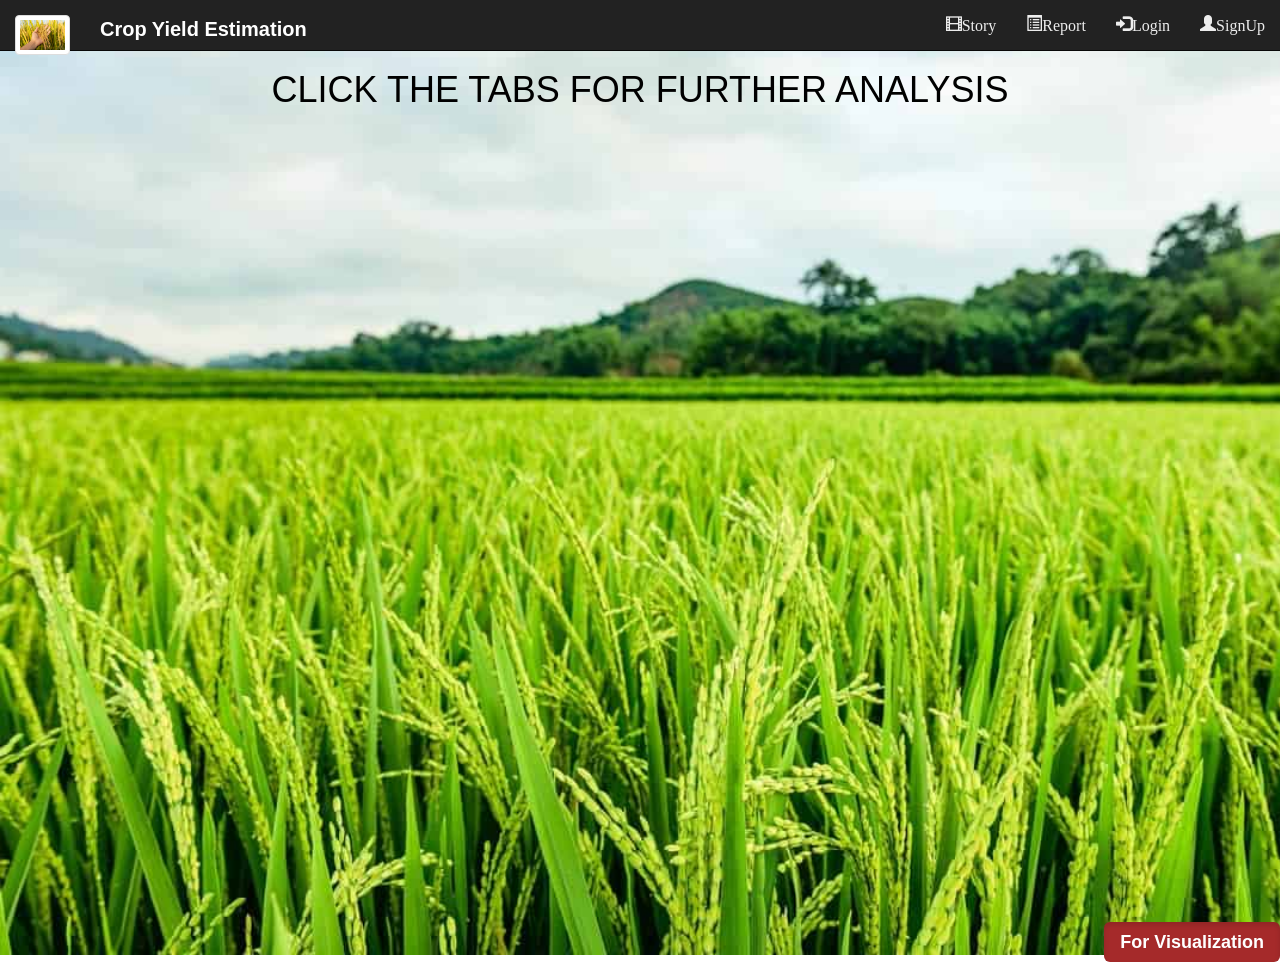
<file: Final Deliverables/Final Code/public_html1/dashboard.html>
<html>
    <head>
        <link rel="stylesheet" href="https://maxcdn.bootstrapcdn.com/bootstrap/3.3.7/css/bootstrap.min.css" >
    <script src="https://ajax.googleapis.com/ajax/libs/jquery/1.12.4/jquery.min.js"></script>
    <!--Latest compiled and minified JavaScript--> 
    <script src="https://maxcdn.bootstrapcdn.com/bootstrap/3.3.7/js/bootstrap.min.js"></script>
    <link rel="stylesheet"  href="login.css"></head>
    <body>
        <div class="header">
            <div class="inner-header">
                <div class="navbar navbar-inverse navbar-fixed-top">
                    <div class="logo"><a href="index.html" style=" text-decoration: none ; background-color: transparent ; color:#ededed; "><img src="crop.jpg" class="thumbnail"></a></div>
                    <div class="logo"><b>Crop Yield Estimation<b></div>
                    <div class="header-link"><a href="signin.html" style=" text-decoration: none ; background-color: transparent ; color:#ededed; "><span class="glyphicon glyphicon-user">SignUp</span></a></div>
                <div class="header-link"><a href="login.html" style=" text-decoration: none ; background-color: transparent ; color:#ededed; "><span class="glyphicon glyphicon-log-in">Login</span></a></div>
                <div class="header-link"><a href="report.html" style=" text-decoration: none ; background-color: transparent ; color:#ededed; "><span class="glyphicon glyphicon-list-alt">Report</span></a></div>
                <div class="header-link"><a href="story.html" style=" text-decoration: none ; background-color: transparent ; color:#ededed; "><span class="glyphicon glyphicon-film">Story</span></a></div>
        
            </div>
                </div>
                
        </div>
<center>
     <h1 style="color: black">CLICK THE TABS FOR FURTHER ANALYSIS</h1>
    <iframe src="https://us3.ca.analytics.ibm.com/bi/?perspective=dashboard&id=i33A390111C9D4007BAD22BDF5FA40885&objRef=i33A390111C9D4007BAD22BDF5FA40885&options%5BdisableGlassPrefetch%5D=true&options%5Bcollections%5D%5BcanvasExtension%5D%5Bid%5D=com.ibm.bi.dashboard.canvasExtension&options%5Bcollections%5D%5BfeatureExtension%5D%5Bid%5D=com.ibm.bi.dashboard.core-features&options%5Bcollections%5D%5Bbuttons%5D%5Bid%5D=com.ibm.bi.dashboard.buttons&options%5Bcollections%5D%5Bwidget%5D%5Bid%5D=com.ibm.bi.dashboard.widgets&options%5Bcollections%5D%5BcontentFeatureExtension%5D%5Bid%5D=com.ibm.bi.dashboard.content-features&options%5Bcollections%5D%5BsaveServices%5D%5Bid%5D=com.ibm.bi.dashboard.saveServices&options%5Bcollections%5D%5Btemplates%5D%5Bid%5D=com.ibm.bi.dashboard.templates&options%5Bcollections%5D%5BvisualizationExtension%5D%5Bid%5D=com.ibm.bi.dashboard.visualizationExtensionCA&options%5Bcollections%5D%5BboardModel%5D%5Bid%5D=com.ibm.bi.dashboard.boardModelExtension&options%5Bcollections%5D%5BcontentTypes%5D%5Bid%5D=com.ibm.bi.dashboard.contentTypes&options%5Bcollections%5D%5BserviceExtension%5D%5Bid%5D=com.ibm.bi.dashboard.serviceExtension&options%5Bcollections%5D%5BlayoutExtension%5D%5Bid%5D=com.ibm.bi.dashboard.layoutExtension&options%5Bcollections%5D%5BcolorSetExtensions%5D%5Bid%5D=com.ibm.bi.dashboard.colorSetExtensions&options%5Bconfig%5D%5Bproduct%5D=CA&options%5Bconfig%5D%5BeditPropertiesLabel%5D=true&options%5Bconfig%5D%5BenableCustomVisualizations%5D=true&options%5Bconfig%5D%5BassetTags%5D%5B%5D=dashboard&options%5Bconfig%5D%5BfilterDock%5D=true&options%5Bconfig%5D%5BshowMembers%5D=true&options%5Bconfig%5D%5Bupgrades%5D=dashboard-core%2Fjs%2Fdashboard%2Fupgrades&options%5Bconfig%5D%5BassetType%5D=exploration&options%5Bconfig%5D%5BgeoService%5D=CA&options%5Bconfig%5D%5BsmartTitle%5D=true&options%5Bconfig%5D%5BnavigationGroupAction%5D=true&options%5Bconfig%5D%5BenableDataQuality%5D=false&options%5Bconfig%5D%5BmemberCalculation%5D=false&isAuthoringMode=false&boardId=i33A390111C9D4007BAD22BDF5FA40885" width="1200" height="800" frameborder="0" gesture="media" allow="encrypted-media" allowfullscreen=""></iframe>
</center>
<div style="float:right; padding-top: 10px;">
<a style="color: #fff;
background-color: brown;
border-color: brown;
box-shadow: inset 0 3px 5px rgba(0, 0, 0, .125);
padding: 10px 16px;
font-size: 18px;
border-radius: 6px;
text-decoration: none;" class="button" href="visualization.html">For Visualization</a> 
    
</div>
    </body>
</html>
</file>
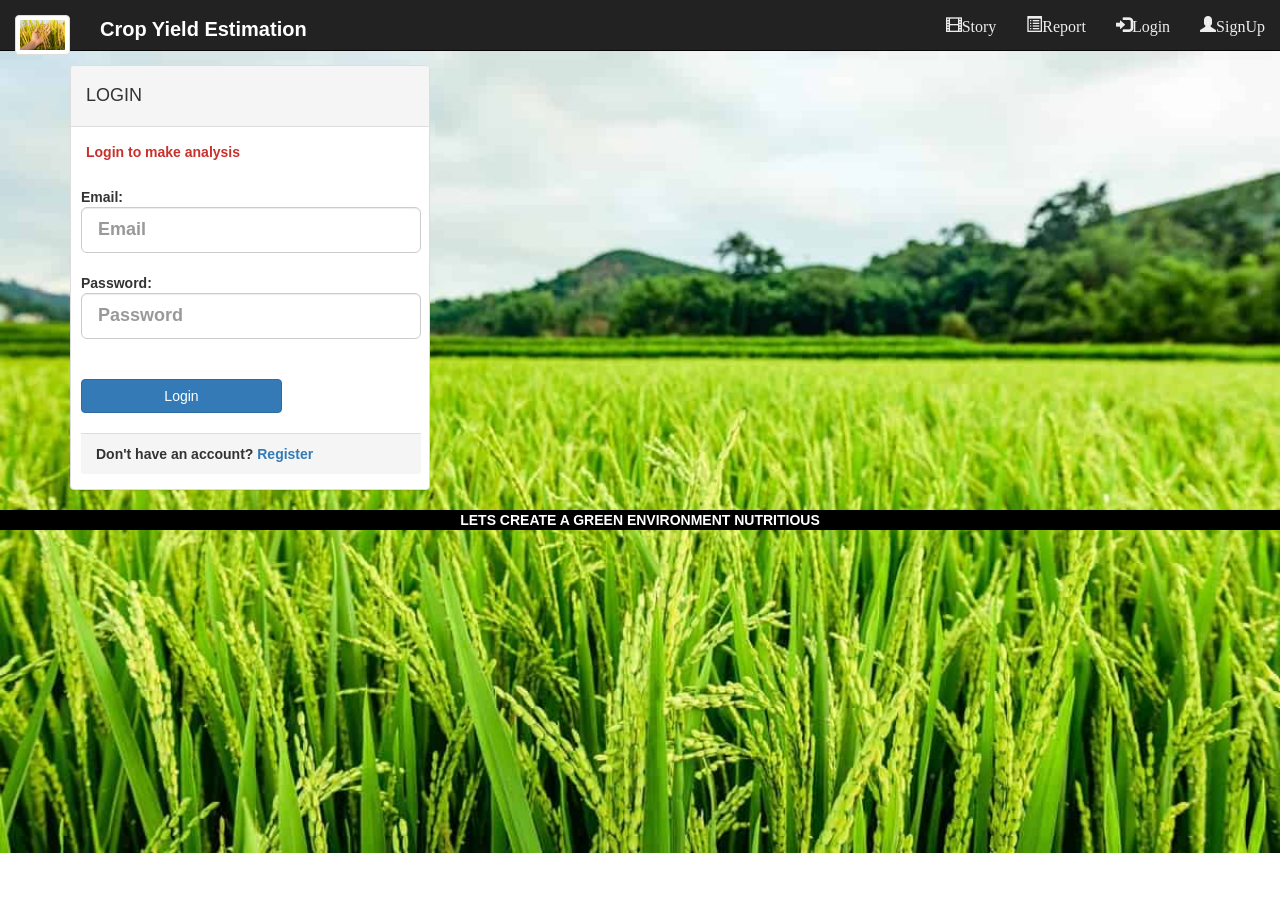
<file: Final Deliverables/Final Code/public_html1/login.html>
<!DOCTYPE html>
<!--
To change this license header, choose License Headers in Project Properties.
To change this template file, choose Tools | Templates
and open the template in the editor.
-->

<html>
    <head>
        <title>LOGIN</title>
        <link rel="stylesheet" href="https://maxcdn.bootstrapcdn.com/bootstrap/3.3.7/css/bootstrap.min.css" >
    <!--jQuery library--> 
    <script src="https://ajax.googleapis.com/ajax/libs/jquery/1.12.4/jquery.min.js"></script>
    <!--Latest compiled and minified JavaScript--> 
    <script src="https://maxcdn.bootstrapcdn.com/bootstrap/3.3.7/js/bootstrap.min.js"></script>
    <link rel="stylesheet"  href="login.css">
    </head>
    <body>
        
        <div class="header">
        <div class="inner-header">
            <div class="navbar navbar-inverse navbar-fixed-top">
                <div class="logo"><a href="index.html" style=" text-decoration: none ; background-color: transparent ; color:#ededed; "><img src="crop.jpg" class="thumbnail"></a></div>
                <div class="logo"><b>Crop Yield Estimation<b></div>
                <div class="header-link"><a href="signin.html" style=" text-decoration: none ; background-color: transparent ; color:#ededed; "><span class="glyphicon glyphicon-user">SignUp</span></a></div>
            <div class="header-link"><a href="login.html" style=" text-decoration: none ; background-color: transparent ; color:#ededed; "><span class="glyphicon glyphicon-log-in">Login</span></a></div>
            <div class="header-link"><a href="report.html" style=" text-decoration: none ; background-color: transparent ; color:#ededed; "><span class="glyphicon glyphicon-list-alt">Report</span></a></div>
            <div class="header-link"><a href="story.html" style=" text-decoration: none ; background-color: transparent ; color:#ededed; "><span class="glyphicon glyphicon-film">Story</span></a></div>
    
        </div>
            </div>
            
    </div>
        <div class="container">
            <div class="row row_style">
                <div class="col-xs-4" >
                    <div class="panel panel-default">
                        <div class="panel-heading">
                            <h4>LOGIN</h4>
                        </div>
                        <div class="panel-body"><p class="text-warning">Login to make analysis</p></div> 
                        <form>
                            <div class="form-group">
                                <div class="data">
                               Email:    <input type="text" class="form-control input-lg" name="Email" id="email" placeholder="Email"><br>
                               
                               Password: <input type="text" class="form-control input-lg"  name="Password" id="pass" placeholder="Password"><br><br>
                              
                               <a href="dashboard.html"><input type="Login" value="Login" class="btn btn-primary "></a><br><br>
                               
                               
                               
                        </form>
                    </div>
                        <div class="panel-footer">Don't have an account? <a href="signin.html">Register</a></div>
                    
                </div>
            </div>
         </div>
         </div>
        </div>
        <!-- Display Google sign-in button -->


<!-- Show the user profile details -->

            <script src="index.js"></script>
        <script src="https://apis.google.com/js/platform.js" async defer></script>

                <footer><div><p>LETS CREATE A GREEN ENVIRONMENT NUTRITIOUS</p></div></footer>
    </body>
</html>
</file>
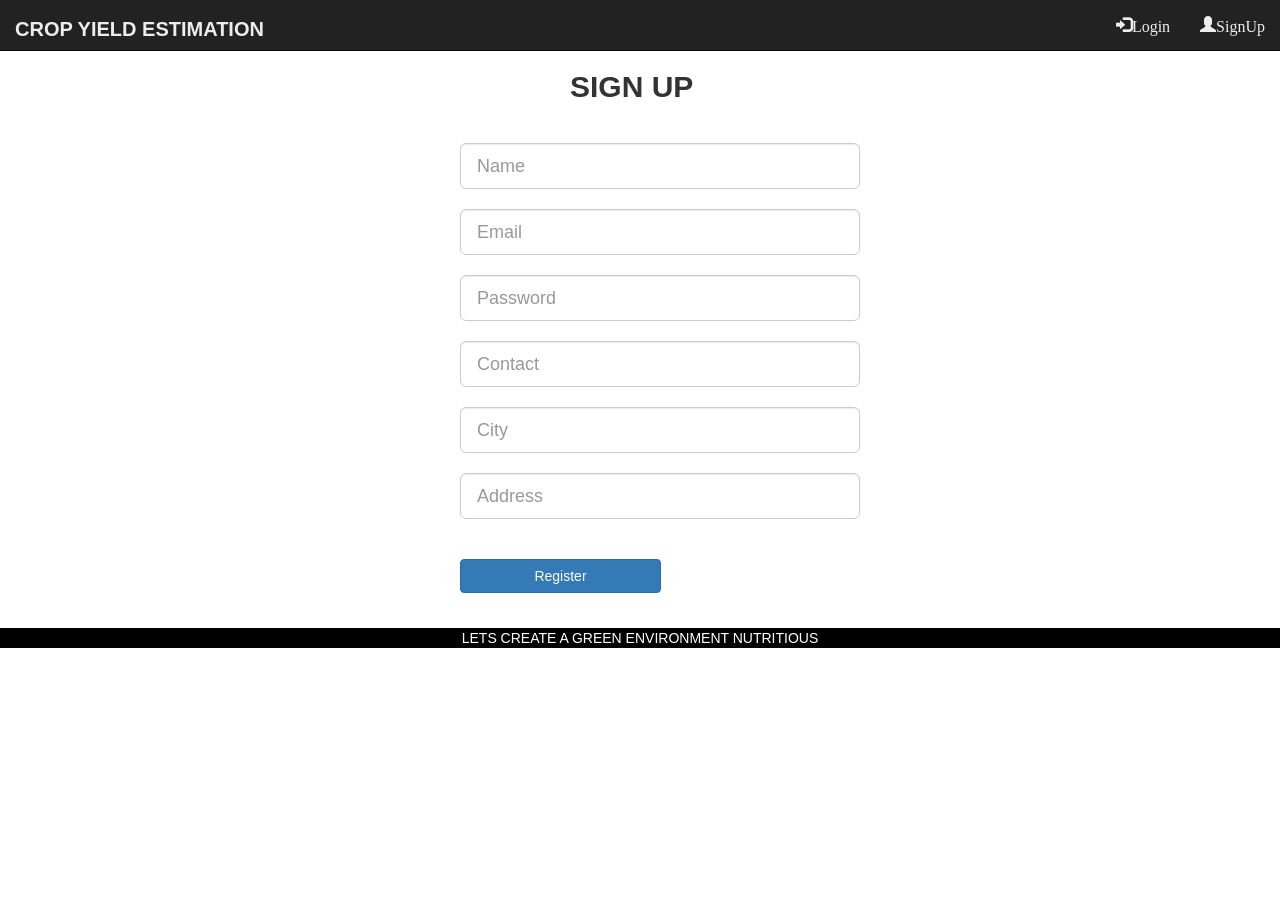
<file: Final Deliverables/Final Code/public_html1/signin.html>
<!DOCTYPE html>
<!--
To change this license header, choose License Headers in Project Properties.
To change this template file, choose Tools | Templates
and open the template in the editor.
-->
<html>
    <head>
        <title>SIGN UP</title>
        <link rel="stylesheet" href="https://maxcdn.bootstrapcdn.com/bootstrap/3.3.7/css/bootstrap.min.css" >
    <!--jQuery library--> 
    <script src="https://ajax.googleapis.com/ajax/libs/jquery/1.12.4/jquery.min.js"></script>
    <!--Latest compiled and minified JavaScript--> 
    <script src="https://maxcdn.bootstrapcdn.com/bootstrap/3.3.7/js/bootstrap.min.js"></script>
    <link rel="stylesheet" text="text/css" href="signin.css">
    </head>
    <body>
        <div class="header">
        <div class="inner-header">
            <div class="navbar navbar-inverse navbar-fixed-top">
                <div class="logo"><a href="http://localhost:8383/Myfirstproject/assignment1/assignment.html">CROP YIELD ESTIMATION</a></div>
            <div class="header-link"><a href="signin.html"><span class="glyphicon glyphicon-user">SignUp</span></a></div>
            <div class="header-link"><a href="login.html"><span class="glyphicon glyphicon-log-in">Login</span></a></div>
            
            </div>
            </div>
            
    </div>
        <div class="container">   
                    <h2 style="padding-left: 500px"><b>SIGN UP</b></h2>
                        
                        <div class="panel-body"></div> 
                        <form>
                            <div class="form-group">
                               <input type="text" name="Name" class="form-control input-lg" placeholder="Name"><br> 
                                <input type="text"  name="Email" class="form-control input-lg" placeholder="Email"><br>
                                <input type="text" name="Password" class="form-control input-lg" placeholder="Password"><br> 
                                <input type="text"  name="Contact" class="form-control input-lg" placeholder="Contact"><br>
                                <input type="text" name="City" class="form-control input-lg" placeholder="City"><br> 
                                <input type="text"  name="Address" class="form-control input-lg" placeholder="Address"><br><br>
                               <input type="Register" value="Register" class="btn btn-primary"><br><br>
                        </form>
                        <div>
                        
                    </div>
                </div>
            
        </div>
            <footer><div><p>LETS CREATE A GREEN ENVIRONMENT NUTRITIOUS</p></div></footer>
    </body>
</html>
</file>
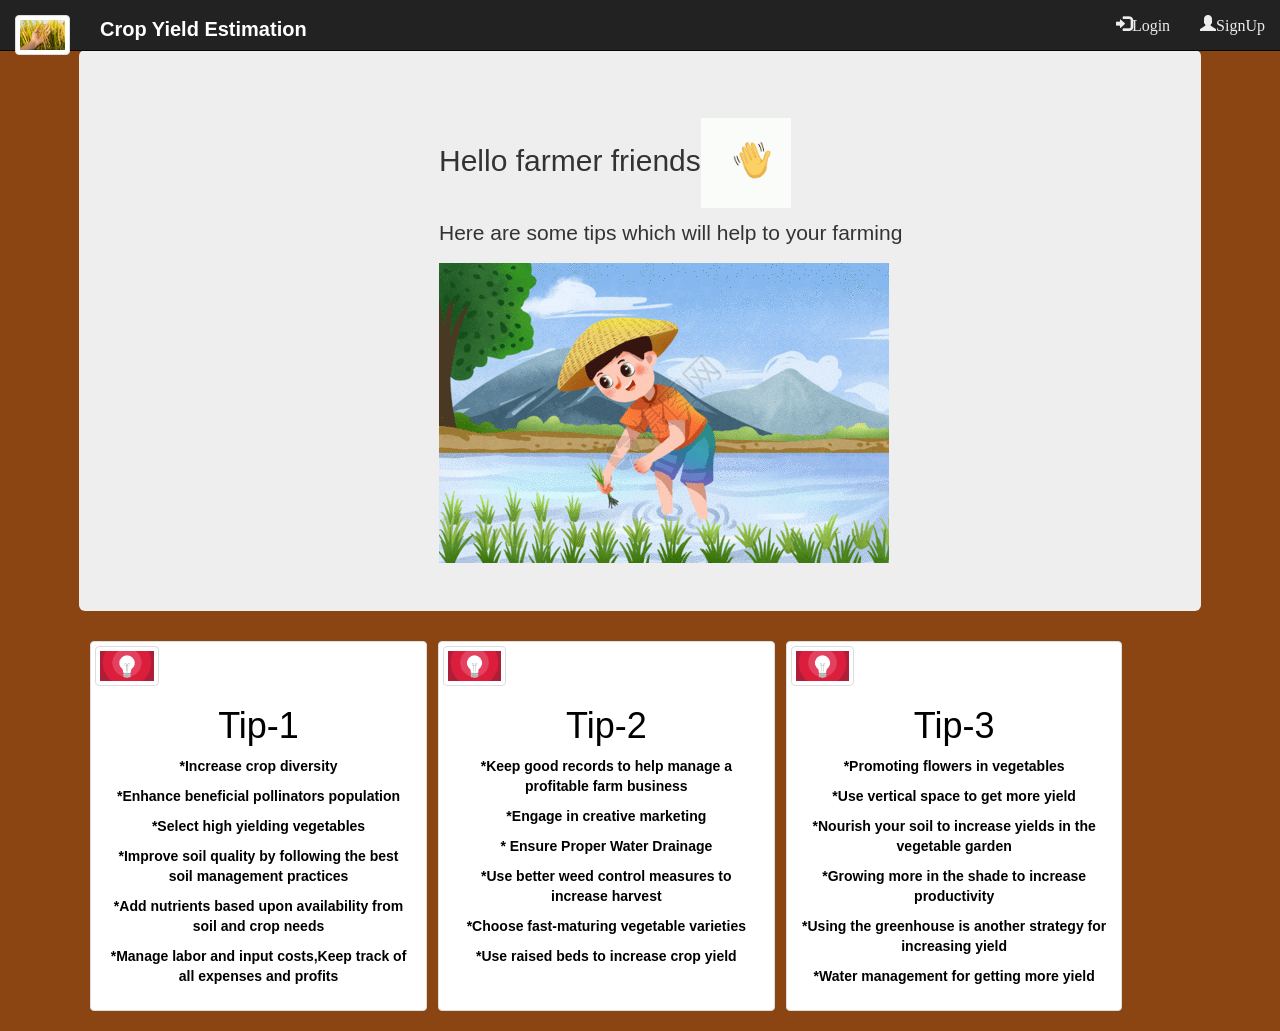
<file: Final Deliverables/Final Code/public_html1/Tips.html>
<html>
    <head>
        <title>Tips</title>
        <link rel="stylesheet" href="https://maxcdn.bootstrapcdn.com/bootstrap/3.3.7/css/bootstrap.min.css" >
    <!--jQuery library--> 
    <script src="https://ajax.googleapis.com/ajax/libs/jquery/1.12.4/jquery.min.js"></script>
    <!--Latest compiled and minified JavaScript--> 
    <script src="https://maxcdn.bootstrapcdn.com/bootstrap/3.3.7/js/bootstrap.min.js"></script>
    <link rel="stylesheet" text="text/css" href="Tips.css">
 
    </head>
    <body>
       <div class="header">
        <div class="inner-header">
            <div class="navbar navbar-inverse navbar-fixed-top">
                <div class="logo"><a href="index.html" style=" text-decoration: none ; background-color: transparent ; color:#ededed; "><img src="crop.jpg" class="thumbnail"></a></div>
                <div class="logo"><b>Crop Yield Estimation<b></div>
                <div class="header-link"><a href="signin.html" style=" text-decoration: none ; background-color: transparent ; color:#ededed; "><span class="glyphicon glyphicon-user">SignUp</span></a></div>
            <div class="header-link"><a href="login.html" style=" text-decoration: none ; background-color: transparent ; color:#ededed; "><span class="glyphicon glyphicon-log-in">Login</span></a></div>
            </div>
            </div>
            
    </div>
        <div class="container">
            <div class="jumbotron"><h2 style="padding-left: 300px;">Hello farmer friends<img src="shake-hand.gif" wieght="20%" height="10%"></h2>
                <p style=" padding-left:300px ">Here are some tips which will help to your farming</p><img src="sowing.gif"  style="padding-left: 300px;"></div>
        <div class="items">
            
                <img src="tips.png" alt="Crop Growing Tip" class="thumbnail">
                <div class="caption">
                    <h1>Tip-1</h1>
                    <p>*Increase crop diversity</p>
                    <p>*Enhance beneficial pollinators population</p>
                    <p>*Select high yielding
                        vegetables</p>
                    <p>*Improve soil quality by following the best soil management practices</p>
                    <p>*Add nutrients based upon availability from soil and crop needs</p>
                    <p>*Manage labor and input costs,Keep track of all expenses and profits</p>
                </div>
            </div> 
        
            <div class="items">
 <img src="tips.png" alt="Crop Growing Tip" class="thumbnail">
 <div class="caption">
 <h1>Tip-2</h1>
 <p>*Keep good records to help manage a profitable farm business</p>
    <p>*Engage in creative marketing</p>
 <p>* Ensure Proper Water Drainage</p>
<p>*Use better weed control measures to increase harvest</p>
<p>*Choose fast-maturing
vegetable varieties</p>
<p>*Use raised beds to
increase crop yield</p>
<br>
 </div>
 
 </div>
        <div class="items">
 <img src="tips.png" alt="Crop Growing Tip" class="thumbnail">
 <div class="caption">
 <h1>Tip-3</h1>
 <p>*Promoting flowers in
    vegetables</p>
    <p></p>*Use vertical space to get
    more yield</p>
    <p></p>*Nourish your soil to
    increase yields in the vegetable
    garden</p>
    <p> *Growing more in the
    shade to increase productivity</p>
    <p></p>*Using the greenhouse is
    another strategy for increasing
    yield</p>
    <p></p>*Water management for
    getting more yield</p>
 </div>
 </div>
    </div>
        </body>
</html>
</file>
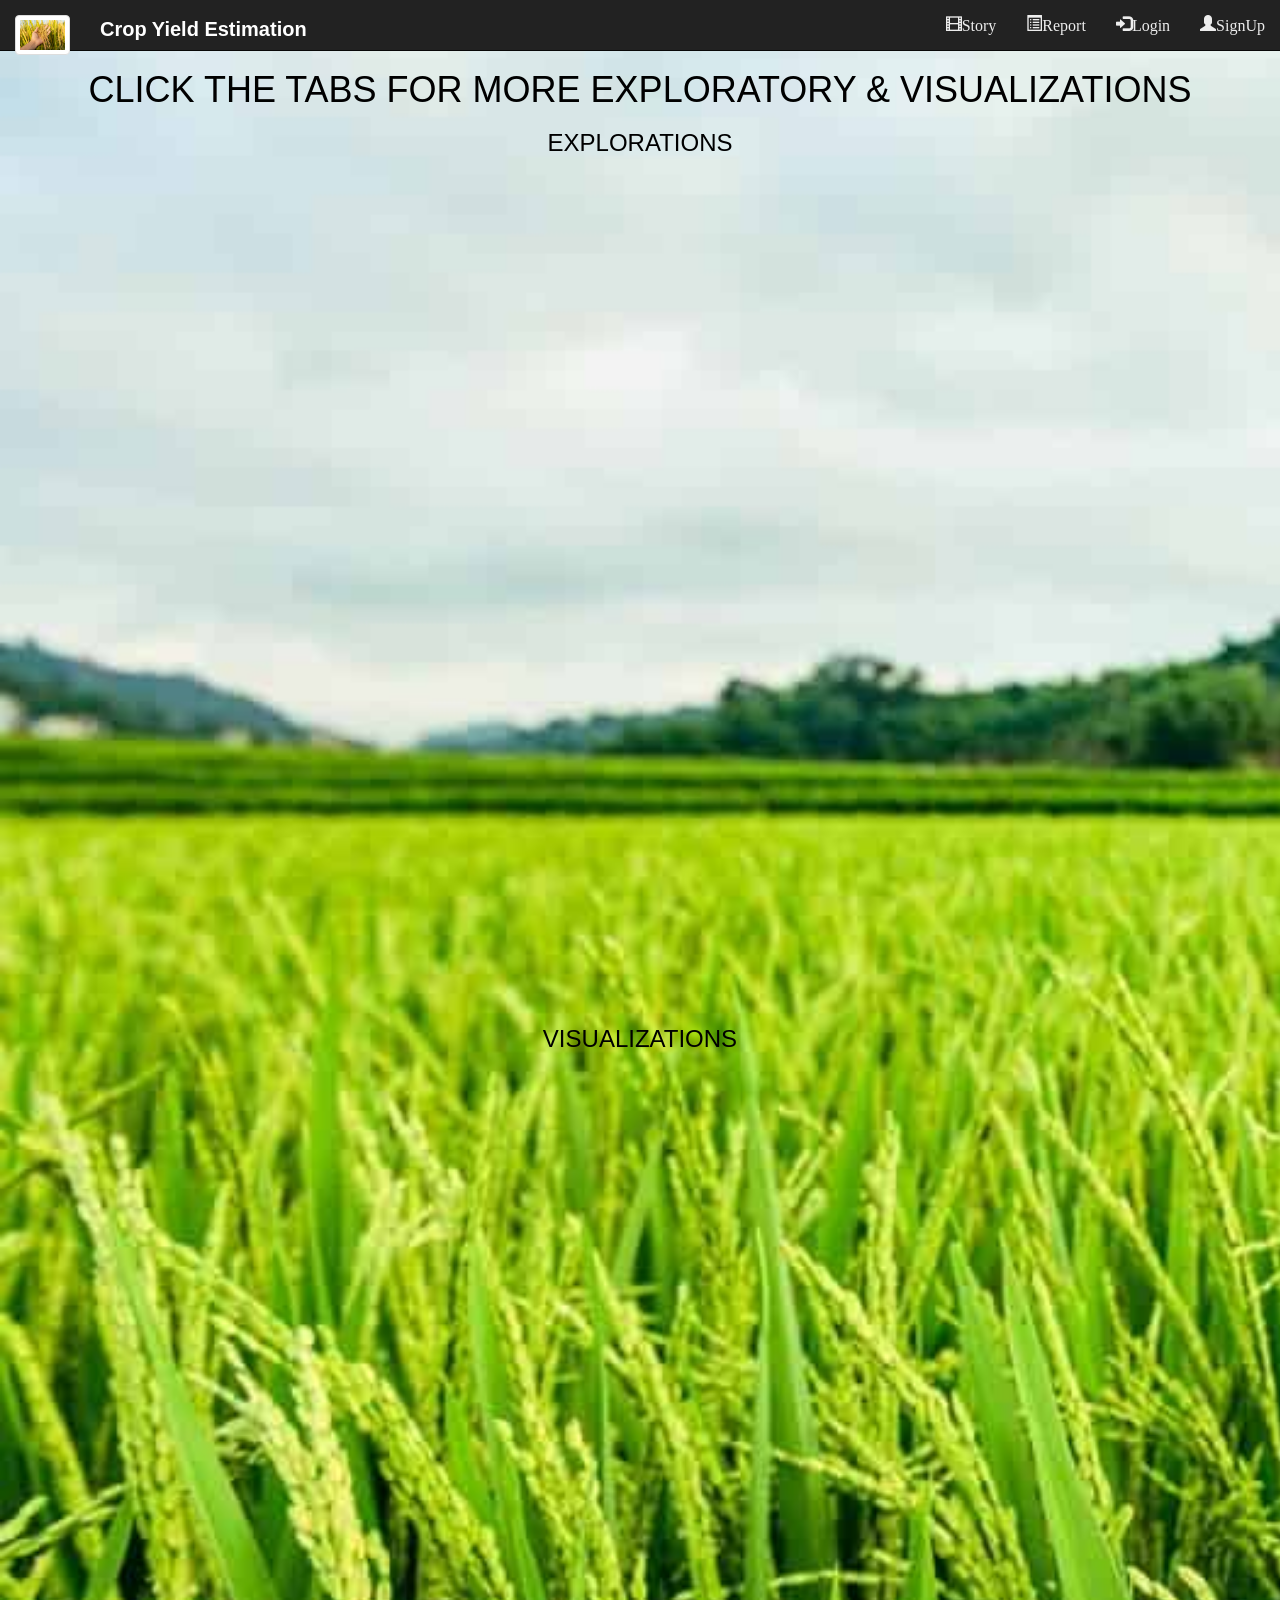
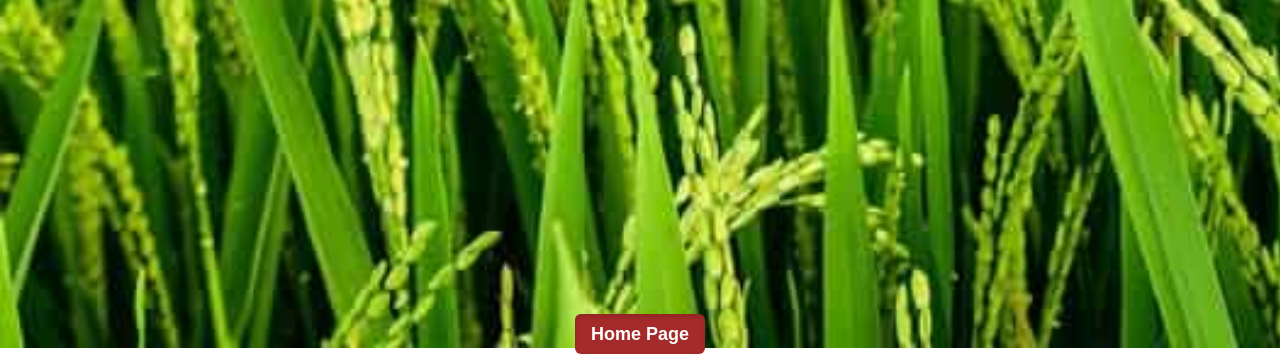
<file: Final Deliverables/Final Code/public_html1/visualization.html>
<html>
    <head>
        <link rel="stylesheet" href="https://maxcdn.bootstrapcdn.com/bootstrap/3.3.7/css/bootstrap.min.css" >
    <script src="https://ajax.googleapis.com/ajax/libs/jquery/1.12.4/jquery.min.js"></script>
    <!--Latest compiled and minified JavaScript--> 
    <script src="https://maxcdn.bootstrapcdn.com/bootstrap/3.3.7/js/bootstrap.min.js"></script>
    <link rel="stylesheet"  href="login.css"></head>
    <body>
        <div class="header">
            <div class="inner-header">
                <div class="navbar navbar-inverse navbar-fixed-top">
                    <div class="logo"><a href="index.html" style=" text-decoration: none ; background-color: transparent ; color:#ededed; "><img src="crop.jpg" class="thumbnail"></a></div>
                    <div class="logo"><b>Crop Yield Estimation<b></div>
                    <div class="header-link"><a href="signin.html" style=" text-decoration: none ; background-color: transparent ; color:#ededed; "><span class="glyphicon glyphicon-user">SignUp</span></a></div>
                <div class="header-link"><a href="login.html" style=" text-decoration: none ; background-color: transparent ; color:#ededed; "><span class="glyphicon glyphicon-log-in">Login</span></a></div>
                <div class="header-link"><a href="report.html" style=" text-decoration: none ; background-color: transparent ; color:#ededed; "><span class="glyphicon glyphicon-list-alt">Report</span></a></div>
                <div class="header-link"><a href="story.html" style=" text-decoration: none ; background-color: transparent ; color:#ededed; "><span class="glyphicon glyphicon-film">Story</span></a></div>
        
            </div>
                </div>
                
        </div>
        <center>
                        <h1 style="color: black">CLICK THE TABS FOR MORE EXPLORATORY & VISUALIZATIONS</h1>
                        
                        <h3 style="color: black">EXPLORATIONS</h3><br>
    <iframe src="https://us3.ca.analytics.ibm.com/bi/?perspective=explore&amp;pathRef=.my_folders%2FTN_Crop_Exploration&amp;closeWindowOnLastView=true&amp;ui_appbar=false&amp;ui_navbar=false&amp;shareMode=embedded&amp;subView=model000001848a432b25_00000004" width="1200" height="800" frameborder="0" gesture="media" allow="encrypted-media" allowfullscreen=""></iframe><br><br>
                        <h3 style="color: black">VISUALIZATIONS</h3><br>
    <iframe src="https://us3.ca.analytics.ibm.com/bi/?perspective=dashboard&id=iD24A6751A34A48ED84EC635CF8BD8657&objRef=iD24A6751A34A48ED84EC635CF8BD8657&options%5BdisableGlassPrefetch%5D=true&options%5Bcollections%5D%5BcanvasExtension%5D%5Bid%5D=com.ibm.bi.dashboard.canvasExtension&options%5Bcollections%5D%5BfeatureExtension%5D%5Bid%5D=com.ibm.bi.dashboard.core-features&options%5Bcollections%5D%5Bbuttons%5D%5Bid%5D=com.ibm.bi.dashboard.buttons&options%5Bcollections%5D%5Bwidget%5D%5Bid%5D=com.ibm.bi.dashboard.widgets&options%5Bcollections%5D%5BcontentFeatureExtension%5D%5Bid%5D=com.ibm.bi.dashboard.content-features&options%5Bcollections%5D%5BsaveServices%5D%5Bid%5D=com.ibm.bi.dashboard.saveServices&options%5Bcollections%5D%5Btemplates%5D%5Bid%5D=com.ibm.bi.dashboard.templates&options%5Bcollections%5D%5BvisualizationExtension%5D%5Bid%5D=com.ibm.bi.dashboard.visualizationExtensionCA&options%5Bcollections%5D%5BboardModel%5D%5Bid%5D=com.ibm.bi.dashboard.boardModelExtension&options%5Bcollections%5D%5BcontentTypes%5D%5Bid%5D=com.ibm.bi.dashboard.contentTypes&options%5Bcollections%5D%5BserviceExtension%5D%5Bid%5D=com.ibm.bi.dashboard.serviceExtension&options%5Bcollections%5D%5BlayoutExtension%5D%5Bid%5D=com.ibm.bi.dashboard.layoutExtension&options%5Bcollections%5D%5BcolorSetExtensions%5D%5Bid%5D=com.ibm.bi.dashboard.colorSetExtensions&options%5Bconfig%5D%5Bproduct%5D=CA&options%5Bconfig%5D%5BeditPropertiesLabel%5D=true&options%5Bconfig%5D%5BenableCustomVisualizations%5D=true&options%5Bconfig%5D%5BassetTags%5D%5B%5D=dashboard&options%5Bconfig%5D%5BfilterDock%5D=true&options%5Bconfig%5D%5BshowMembers%5D=true&options%5Bconfig%5D%5Bupgrades%5D=dashboard-core%2Fjs%2Fdashboard%2Fupgrades&options%5Bconfig%5D%5BassetType%5D=exploration&options%5Bconfig%5D%5BgeoService%5D=CA&options%5Bconfig%5D%5BsmartTitle%5D=true&options%5Bconfig%5D%5BnavigationGroupAction%5D=true&options%5Bconfig%5D%5BenableDataQuality%5D=false&options%5Bconfig%5D%5BmemberCalculation%5D=false&isAuthoringMode=false&boardId=iD24A6751A34A48ED84EC635CF8BD8657" width="1200" height="800" frameborder="0" gesture="media" allow="encrypted-media" allowfullscreen=""></iframe><br><br><br>
    

    <a href="index.html" class="button" style="
        color: #fff;
        background-color: brown;
        border-color: brown;
        box-shadow: inset 0 3px 5px rgba(0, 0, 0, .125);
        padding: 10px 16px;
        font-size: 18px;
        border-radius: 6px;
        text-decoration: none;
       ">Home Page</a> 
    
</center>
</div>
    </body>
</html>
</file>
<file: Final Deliverables/Final Code/public_html1/login.css>
/*
To change this license header, choose License Headers in Project Properties.
To change this template file, choose Tools | Templates
and open the template in the editor.
*/
/* 
    Created on : Jul 24, 2021, 7:21:11 PM
    Author     : Monica
*/

.topp{
    float: left;
    height: 50px;
    padding: 15px;
    font-size: 20px;
    font-weight: bold;
    color: white;
   }
   
   .row_style{
       margin-top: 15px;
   }
   
   .form-group{
       width: 350px;
       padding-left: 10px;
   }
   
   .text-warning{
       color: #c9302c;
   }
   
   .header{
    background-color:#000;
    color:#fff;
    border-color: #080808;
    min-height: 50px;
    border: 1px solid transparent;
   }
   .inner-header{
       width:80%;
    margin:auto;
   }
   
   .logo{
    float: left;
    height: 50px;
    padding: 15px;
    font-size: 20px;
    font-weight: bold;
   
   }
   .header-link{
   float:right;
   font-size:14px;
    height: 50px;
    padding: 15px 15px;
    font-size:16px;
    font-weight: bold;
    text-decoration: none ;
    color:white;
   
   }
   
   footer{
       background-color: #000;
    color:#fff;
    font-size:14px;
    text-align: center;
   }
   
   .logo{
    float: left;
    height: 50px;
    padding: 15px;
    font-size: 20px;
    font-weight: bold;
   
   }
   .g-signin2{
       position:absolute;
       top:50%;
       left:50%;
       margin-top: -50px;
       margin-left: -50px;
   }
   body{
       background-image: url("Crop-Production-in-Telangana6.jpg");
       background-repeat: no-repeat;
       background-size: cover;
   }
   .thumbnail{
display: block;
 max-width: 150px;
 height: 40px;
 display:flex;
 flex-direction: column;
   }
</file>
<file: Final Deliverables/Final Code/public_html1/signin.css>
.form-group{
    padding-left: 390px;
    padding-right: 350px;
    
}
.header{
 background-color:#000;
 color:#fff;
 border-color: #080808;
 min-height: 50px;
 border: 1px solid transparent;
}
.inner-header{
    width:80%;
 margin:auto;
}

.logo{
 float: left;
 height: 50px;
 padding: 15px;
 font-size: 20px;
 font-weight: bold;

}
.header-link{
float:right;
font-size:14px;
 height: 50px;
 padding: 15px 15px;
 font-size:16px;
 font-weight: bold;
 text-decoration: none ;
 color:white;

}

.logo{
 float: left;
 height: 50px;
 padding: 15px;
 font-size: 20px;
 font-weight: bold;

}
a{
 text-decoration: none;
 background-color: transparent;
 color:#ededed;
}

footer{
    background-color: #000;
 color:#fff;
 font-size:14px;
 text-align: center;
}
</file>
<file: Final Deliverables/Final Code/public_html1/Tips.css>
.header{
 background-color:#000;
 color:#fff;
 border-color: #080808;
 min-height: 50px;
 border: 1px solid transparent;
}
.inner-header{
    width:80%;
 margin:auto;
}

.logo{
 float: left;
 height: 50px;
 padding: 15px;
 font-size: 20px;
 font-weight: bold;

}
.header-link{
float:right;
font-size:14px;
 height: 50px;
 padding: 15px 15px;
 font-size:16px;
 font-weight: bold;
 text-decoration: none ;
 color:white;

}

.logo{
 float: left;
 height: 50px;
 padding: 15px;
 font-size: 20px;
 font-weight: bold;
}

a{
 text-decoration: none;
 background-color: transparent;
 color:#ededed;
}
.container{
 width:90%;
 margin:auto;
 overflow:hidden;

}
.items{
    width:30%;
 display: block;
 padding: 4px;
 margin-bottom: 20px;
 line-height: 1.42857143;
 background-color: #fff;
 border: 1px solid #ddd;
 border-radius: 4px;
 float:left;
 margin-left:1%;
}
.thumbnail{
display: block;
 max-width: 150px;
 height: 40px;
 display:flex;
 flex-direction: row;
   }
.caption{
    color:#000;
 padding:0px 10px 10px;
 font-weight: bold;
 text-align: center;
}
footer{
 background-color: #000;
 color:#fff;
 font-size:14px;
 text-align: center;
}
body{
    background-color: saddlebrown;
}
</file>
